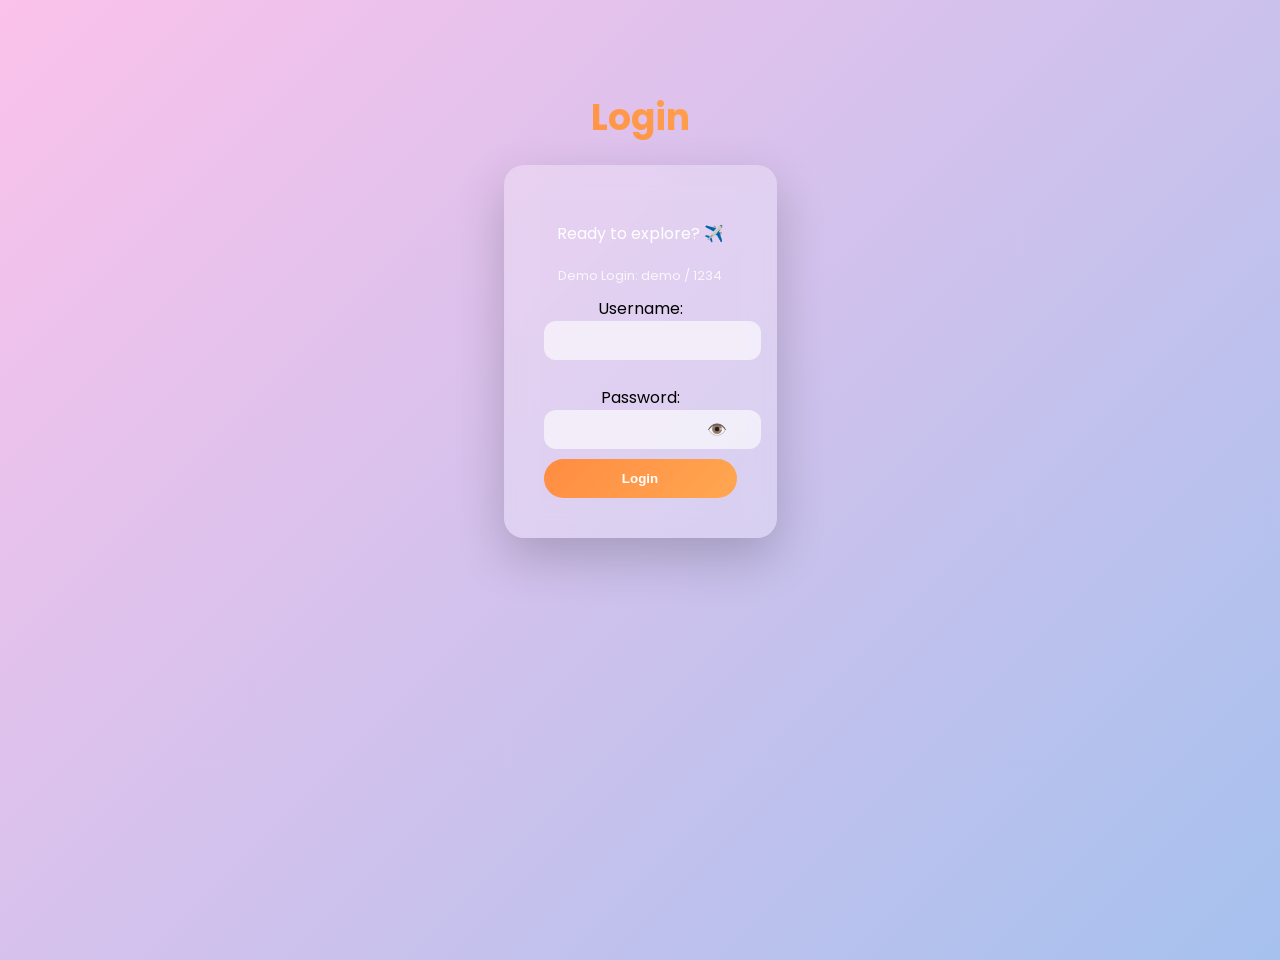
<file: index.html>
<!DOCTYPE html>
<html lang="en">
<head>
  <meta charset="UTF-8" />
  <meta name="viewport" content="width=device-width, initial-scale=1" />
  <title>K35 Travel</title>
  <link href="https://fonts.googleapis.com/css2?family=Poppins:wght@400;700;900&display=swap" rel="stylesheet" />
  <link rel="stylesheet" href="style.css" />
  <link
  rel="stylesheet"
  href="https://cdnjs.cloudflare.com/ajax/libs/font-awesome/6.4.0/css/all.min.css"
/>
</head>
<body>
  <div id="progressBar"></div>

<header>
  <div class="logo">K35</div>
 <nav class="navbar">
  <input type="checkbox" id="menu-toggle" />
  <label for="menu-toggle" class="hamburger"></label>
  <button id="themeToggle">🌙</button>
  <ul class="menu">
    <li><a href="#home" class="active">Home</a></li>
    <li><a href="#destinations">Destinations</a></li>
    <li><a href="#packages">Packages</a></li>
    <li><a href="contact_form.html">Contact</a></li>
    <li id="userDisplay"></li>
    <li><a href="login.html" onclick="logout()">Logout</a></li>
  </ul>
</nav>
</header>

<section class="hero" id="home">

  <div class="slider">
    <div class="slide active" style="background-image: url('https://images.unsplash.com/photo-1507525428034-b723cf961d3e?auto=format&fit=crop&w=1400&q=80');"></div>

    <div class="slide" style="background-image: url('https://images.unsplash.com/photo-1500530855697-b586d89ba3ee?auto=format&fit=crop&w=1400&q=80');"></div>

    <div class="slide" style="background-image: url('https://images.unsplash.com/photo-1493558103817-58b2924bce98?auto=format&fit=crop&w=1400&q=80');"></div>
  <div class="slide" style="background-image: url('https://images.unsplash.com/photo-1501785888041-af3ef285b470');"></div>

<div class="slide" style="background-image: url('https://images.unsplash.com/photo-1476514525535-07fb3b4ae5f1');"></div>

<div class="slide" style="background-image: url('https://images.unsplash.com/photo-1469474968028-56623f02e42e');"></div>
  </div>
  

  <div class="hero-content">
    <h1 id="hero-text"></h1>
    <p>Explore beaches, mountains and tropical adventures.</p>
    <button onclick="document.getElementById('destinations').scrollIntoView({behavior:'smooth'})">
  Start Exploring
</button>
  </div>

  <div class="slider-controls">
  <span class="prev" onclick="changeSlide(-1)">❮</span>
  <span class="next" onclick="changeSlide(1)">❯</span>
</div>
<div class="dots">
  <span class="dot active" onclick="goToSlide(0)"></span>
  <span class="dot" onclick="goToSlide(1)"></span>
  <span class="dot" onclick="goToSlide(2)"></span>
  <span class="dot" onclick="goToSlide(3)"></span>
  <span class="dot" onclick="goToSlide(4)"></span>
  <span class="dot" onclick="goToSlide(5)"></span>
</div>

</section>

<section id="destinations" class="section destinations">
  <h2 class="fade-in">Top Destinations</h2>
  <div class="cards-container">

    <div class="card fade-in" onclick="openInfo('maldives')">
      <img src="https://images.unsplash.com/photo-1506744038136-46273834b3fb?auto=format&fit=crop&w=800&q=60" alt="Maldives" />
      <div class="card-info">
        <h3>Maldives</h3>
        <p>Crystal clear water and luxury island resorts.</p>
      </div>
      <button onclick="event.stopPropagation(); openPopup()">Book Now</button>
    </div>

    <div class="card fade-in" onclick="openInfo('switzerland')">
      <img src="https://images.unsplash.com/photo-1500534623283-312aade485b7?auto=format&fit=crop&w=800&q=60" alt="Switzerland" />
      <div class="card-info">
        <h3>Switzerland</h3>
        <p>Beautiful mountains and breathtaking views.</p>
      </div>
      <button onclick="event.stopPropagation(); openPopup()">Book Now</button>
    </div>

    <div class="card fade-in" onclick="openInfo('bali')">
      <img src="https://images.unsplash.com/photo-1537996194471-e657df975ab4?auto=format&fit=crop&w=800&q=60" alt="Bali" />
      <div class="card-info">
        <h3>Bali</h3>
        <p>Tropical paradise full of beaches and culture.</p>
      </div>
      <button onclick="event.stopPropagation(); openPopup()">Book Now</button>
    </div>

    <div class="card fade-in" onclick="openInfo('dubai')">
      <img src="https://images.unsplash.com/photo-1501594907352-04cda38ebc29?auto=format&fit=crop&w=800&q=60" alt="Dubai" />
      <div class="card-info">
        <h3>Dubai</h3>
        <p>Luxury city full of attractions and adventures.</p>
      </div>
     <button onclick="event.stopPropagation(); openPopup()">Book Now</button>
    </div>

  </div>
</section>

<div class="travel-icons">✈️ 🏝️ 🧳 🌴</div>

<section id="packages" class="section packages">
  <h2>Travel Packages</h2>
  <div class="package-cards">

    <div class="package-card fade-in">
      <span class="badge">Best Deal</span>
      <h3>Beach Escape</h3>
      <p>5 Days luxury beach vacation.</p>
      <p class="price">₹59,999</p>
      <button onclick="openPopup()">Book Now</button>
    </div>

    <div class="package-card fade-in">
      <h3>Mountain Adventure</h3>
      <p>7 Days hiking and exploration.</p>
      <p class="price">₹79,999</p>
      <button onclick="openPopup()">Book Now</button>
    </div>

    <div class="package-card fade-in">
      <h3>City Explorer</h3>
      <p>Explore famous cities around the world.</p>
      <p class="price">₹49,999</p>
      <button onclick="openPopup()">Book Now</button>
    </div>

  </div>
</section>

<footer id="contact">
  <h3>Summer Travel Agency</h3>
  <div class="social-icons">
  <a href="#" aria-label="Facebook" title="Facebook"><i class="fab fa-facebook-f"></i></a>
  <a href="#" aria-label="Instagram" title="Instagram"><i class="fab fa-instagram"></i></a>
  <a href="#" aria-label="Twitter" title="Twitter"><i class="fab fa-twitter"></i></a>
  <a href="#" aria-label="YouTube" title="YouTube"><i class="fab fa-youtube"></i></a>
</div>
  <p>Email: travel@email.com</p>
  <p>Phone: +91 7002370310</p>
  <p>© 2026 Summer Travels</p>
</footer>



<script>
  let userss = localStorage.getItem("loggedInUser");

if (!userss) {
  window.location.href = "login.html";
}

  function logout() {
  localStorage.removeItem("loggedInUser");
  window.location.href = "login.html";
}
  
  let user = localStorage.getItem("loggedInUser");

if (!user) {
  window.location.href = "login.html";
}

let users = localStorage.getItem("loggedInUser");
if (users) {
  document.getElementById("userDisplay").innerHTML = "👤 " + users;
}
window.addEventListener("scroll", () => {

  // Progress bar
  let scrollTop = document.documentElement.scrollTop;
  let height = document.documentElement.scrollHeight - document.documentElement.clientHeight;
  let scrolled = (scrollTop / height) * 100;
  document.getElementById("progressBar").style.width = scrolled + "%";

  // Active navbar
  let sections = document.querySelectorAll("section");
  let navLinks = document.querySelectorAll(".menu a");

  sections.forEach(section => {
    let offset = section.offsetTop - 100;
    let height = section.offsetHeight;
    let id = section.getAttribute("id");

    if (scrollTop >= offset && scrollTop < offset + height) {
      navLinks.forEach(link => link.classList.remove("active"));
      let activeLink = document.querySelector('.menu a[href="#' + id + '"]');
      if (activeLink) activeLink.classList.add("active");
    }
  });

});
document.getElementById("themeToggle").onclick = () => {
  document.body.classList.toggle("dark-mode");
};
function openPopup() {
  document.getElementById("popup").style.display = "flex";
}

function closePopup() {
  document.getElementById("popup").style.display = "none";
}
let slides = document.querySelectorAll(".slide");
let dots = document.querySelectorAll(".dot");
let index = 0;
let interval;

function showSlide(i) {
  slides.forEach(s => s.classList.remove("active"));
  dots.forEach(d => d.classList.remove("active"));

  slides[i].classList.add("active");
  dots[i].classList.add("active");
}

function changeSlide(step) {
  index = (index + step + slides.length) % slides.length;
  showSlide(index);
}

function goToSlide(i) {
  index = i;
  showSlide(index);
}

function startSlider() {
  interval = setInterval(() => {
    index = (index + 1) % slides.length;
    showSlide(index);
  }, 4000);
}

function stopSlider() {
  clearInterval(interval);
}

document.querySelector(".hero").addEventListener("mouseenter", stopSlider);
document.querySelector(".hero").addEventListener("mouseleave", startSlider);

startSlider();
let text = "Discover Your Perfect Summer";
let i = 0;

function typeEffect() {
  if (i < text.length) {
    document.getElementById("hero-text").innerHTML += text.charAt(i);
    i++;
    setTimeout(typeEffect, 50);
  }
}

typeEffect();

function openInfo(place) {
  let content = "";

  if (place === "maldives") {
    content = `
      <h3>Maldives 🌴</h3>
      <p><b>Best Time:</b> Nov – April</p>
      <p><b>Famous For:</b> Clear water, luxury resorts</p>
      <p><b>Activities:</b> Snorkeling, scuba diving</p>
    `;
  }

  if (place === "switzerland") {
    content = `
      <h3>Switzerland 🏔️</h3>
      <p><b>Best Time:</b> June – Sept</p>
      <p><b>Famous For:</b> Alps, snow, scenic trains</p>
      <p><b>Activities:</b> Skiing, hiking</p>
    `;
  }

  if (place === "bali") {
    content = `
      <h3>Bali 🌊</h3>
      <p><b>Best Time:</b> April – Oct</p>
      <p><b>Famous For:</b> Beaches, temples</p>
      <p><b>Activities:</b> Surfing, temple tours</p>
    `;
  }

  if (place === "dubai") {
    content = `
      <h3>Dubai 🌆</h3>
      <p><b>Best Time:</b> Nov – March</p>
      <p><b>Famous For:</b> Luxury, Burj Khalifa</p>
      <p><b>Activities:</b> Desert safari, shopping</p>
    `;
  }

  document.getElementById("popupContent").innerHTML =
    content + `<br><button onclick="closeInfo()">Close</button>`;

  document.getElementById("infoPopup").style.display = "flex";
}

function closeInfo() {
  document.getElementById("infoPopup").style.display = "none";
}
function closeBooking() {
  document.getElementById("popup").style.display = "none";
}


</script>


<div id="popup" class="popup">
  <div class="popup-content">
    <h3>Booking Request ✈️</h3>
    <p>Our team will contact you soon!</p>
    <button onclick="closeBooking()">Close</button>
  </div>
</div>
<div id="infoPopup" class="popup">
  <div class="popup-content" id="popupContent"></div>
</div>
</body>
</html>
</file>
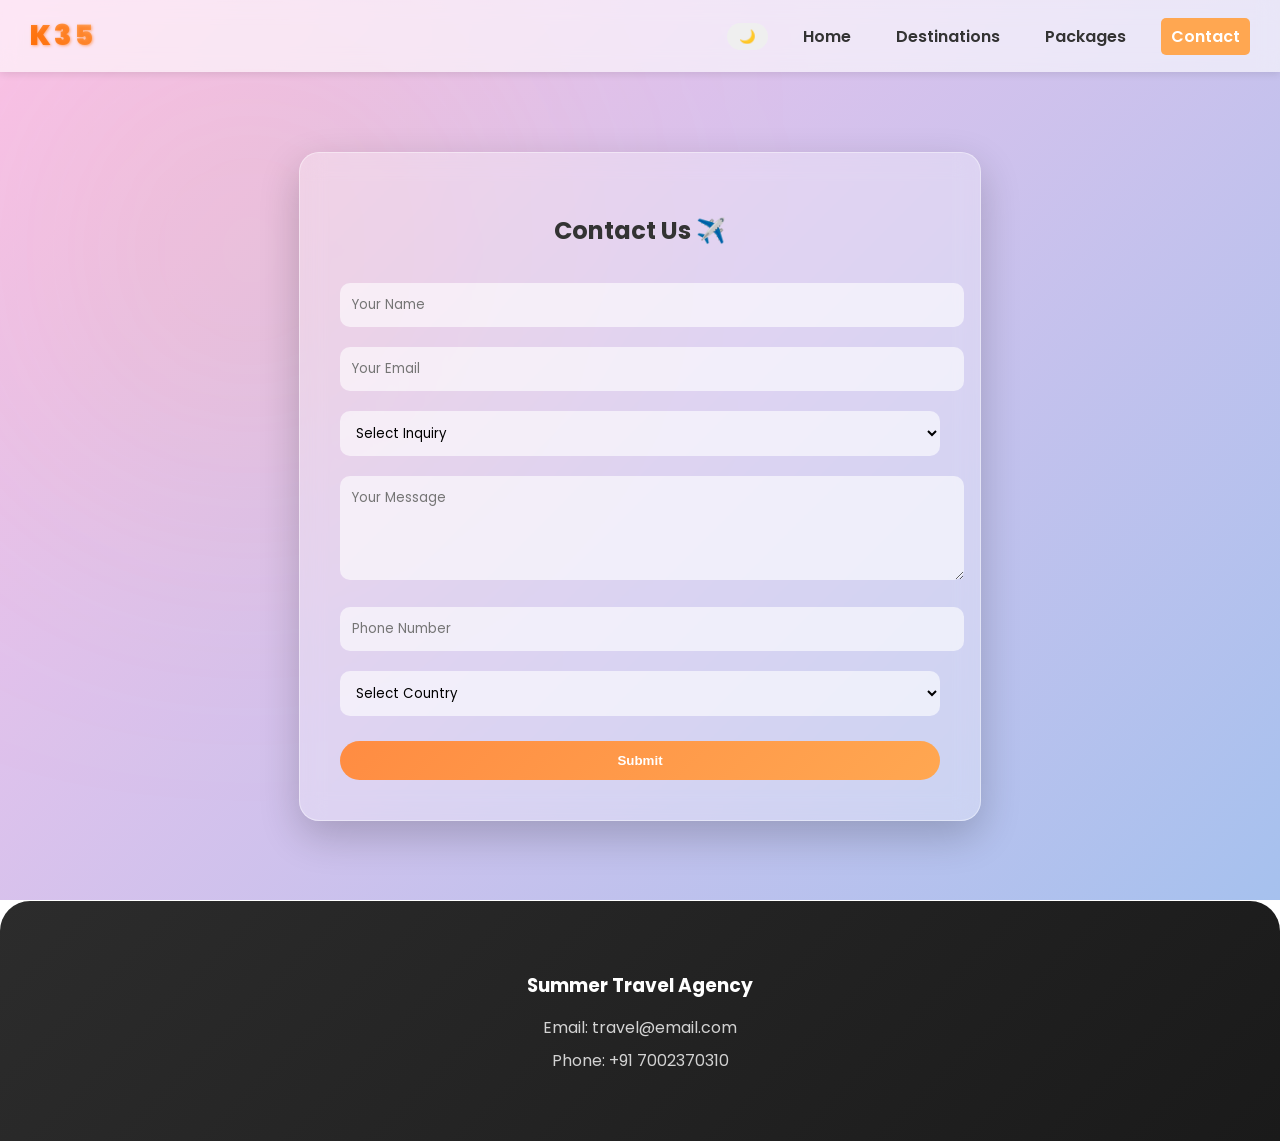
<file: contact_form.html>
<!DOCTYPE html>
<html lang="en">
<head>
  <meta charset="UTF-8" />
  <meta name="viewport" content="width=device-width, initial-scale=1" />
  <title>Contact Us - K35 Travel</title>

  <link href="https://fonts.googleapis.com/css2?family=Poppins:wght@400;700;900&display=swap" rel="stylesheet" />
  <link rel="stylesheet" href="style.css" />
</head>

<body>

<!-- SAME HEADER-->
<header>
  <div class="logo">K35</div>
  <nav class="navbar">
    <input type="checkbox" id="menu-toggle" />
<label for="menu-toggle" class="hamburger"></label>
<button id="themeToggle">🌙</button>
    <ul class="menu">
      
      <li><a href="index.html#home">Home</a></li>
      <li><a href="index.html#destinations">Destinations</a></li>
      <li><a href="index.html#packages">Packages</a></li>
      <li><a href="contact_form.html" class="active">Contact</a></li>
    </ul>
  </nav>
</header>

<!-- CONTACT FORM -->
<section class="contact-container">
  <h2>Contact Us ✈️</h2>

  <form onsubmit="return validateForm()" novalidate>

    <input type="text" id="name" placeholder="Your Name">
    <span id="nameError" class="error"></span>

    <input type="text" id="email" placeholder="Your Email">
    <span id="emailError" class="error"></span>

    <select id="subject">
  <option value="">Select Inquiry</option>
  <option value="booking">Booking</option>
  <option value="package">Package Info</option>
  <option value="support">Support</option>
</select>
<span id="subjectError" class="error"></span>

<textarea id="message" placeholder="Your Message" rows="4"></textarea>
<span id="messageError" class="error"></span>

    <input type="text" id="phone" placeholder="Phone Number">
    <span id="phoneError" class="error"></span>

    <select id="country">
      <option value="">Select Country</option>
      <option value="India">India</option>
      <option value="USA">USA</option>
    </select>
    <span id="countryError" class="error"></span>

    <button type="submit">Submit</button>
  </form>
</section>

<!-- SAME FOOTER -->
<footer>
  <h3>Summer Travel Agency</h3>
  <p>Email: travel@email.com</p>
  <p>Phone: +91 7002370310</p>
</footer>

<script>
function validateForm() {
  let valid = true;

  document.getElementById("nameError").innerHTML = "";
document.getElementById("emailError").innerHTML = "";
document.getElementById("subjectError").innerHTML = "";
document.getElementById("messageError").innerHTML = "";
document.getElementById("phoneError").innerHTML = "";
document.getElementById("countryError").innerHTML = "";
  let name = document.getElementById("name").value.trim();
  let namePattern = /^[A-Za-z ]+$/;

  if (name === "") {
    document.getElementById("nameError").innerHTML = "Name is required";
    valid = false;
  } else if (!name.match(namePattern)) {
    document.getElementById("nameError").innerHTML = "Only letters allowed";
    valid = false;
  }

  let email = document.getElementById("email").value.trim();
  let emailPattern = /^[^ ]+@[^ ]+\.[a-z]{2,3}$/;

  if (email === "") {
    document.getElementById("emailError").innerHTML = "Email is required";
    valid = false;
  } else if (!email.match(emailPattern)) {
    document.getElementById("emailError").innerHTML = "Invalid email format";
    valid = false;
  }

  let subject = document.getElementById("subject").value;
if (subject === "") {
  document.getElementById("subjectError").innerHTML = "Select inquiry type";
  valid = false;
}

let message = document.getElementById("message").value.trim();
if (message === "") {
  document.getElementById("messageError").innerHTML = "Message is required";
  valid = false;
}

  let phone = document.getElementById("phone").value.trim();
  let phonePattern = /^[0-9]{10}$/;

  if (phone === "") {
  document.getElementById("phoneError").innerHTML = "Phone is required";
  valid = false;
} else if (!phone.match(phonePattern)) {
  document.getElementById("phoneError").innerHTML = "Enter valid 10-digit number";
  valid = false;
}

  let country = document.getElementById("country").value;

  if (country === "") {
    document.getElementById("countryError").innerHTML = "Select country";
    valid = false;
  }

  if (valid) {
    document.querySelector(".contact-container").innerHTML =
  "<h2>✅ Message Sent!</h2><p>We’ll get back to you soon ✈️</p><br><button onclick='location.reload()'>Send Another</button>";
}

  return valid;
}

document.getElementById("themeToggle").onclick = () => {
  document.body.classList.toggle("dark-mode");
};
</script>

</body>
</html>
</file>
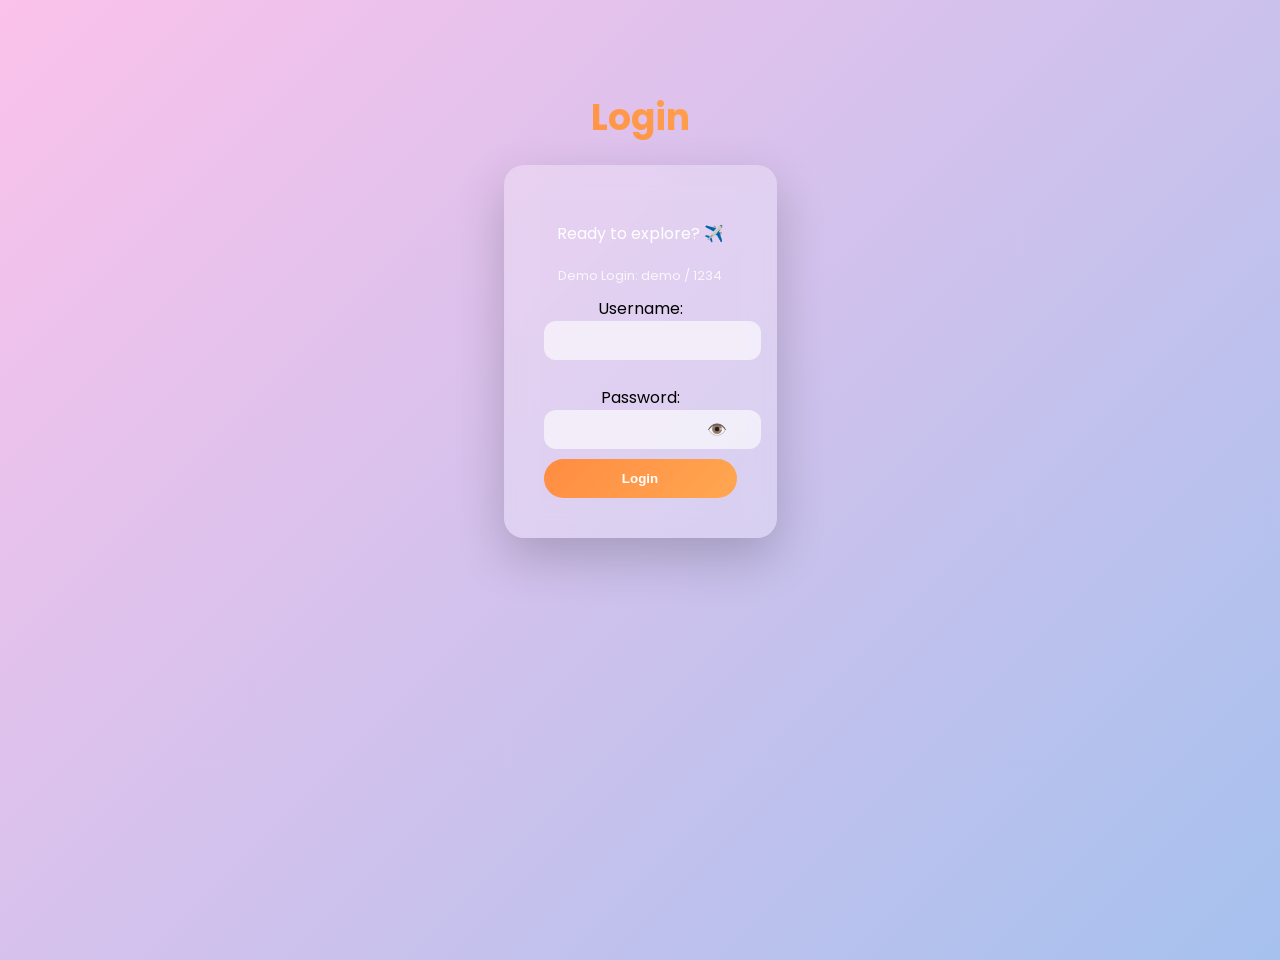
<file: login.html>
<!DOCTYPE html>
<html>
<head>
<title>Login Page</title>

<link href="https://fonts.googleapis.com/css2?family=Poppins:wght@400;700;900&display=swap" rel="stylesheet">

<style>


body {
  margin: 0;
  font-family: 'Poppins', sans-serif;
  background: linear-gradient(135deg, #fbc2eb, #a6c1ee);
  display: flex;
  justify-content: center;
  align-items: flex-start;
  height: 100vh;
  padding-top: 60px;
}

/* Container */
.container {
  text-align: center;
}


/* Heading */
#title {
  font-size: 36px;
  font-weight: 700;
  background: linear-gradient(45deg, #ff8c42, #ffa751);
  -webkit-background-clip: text;
  -webkit-text-fill-color: transparent;
  margin-bottom: 20px;
}

/* Login Box */
#loginBox {
  padding: 40px;
  animation: fadeUp 0.8s ease;
  background: rgba(255, 255, 255, 0.25);
  backdrop-filter: blur(15px);
  border-radius: 20px;
  box-shadow: 0 20px 50px rgba(0,0,0,0.2);
}

.subtitle {
  color: white;
  margin-bottom: 20px;
}

/* Inputs */
input {
  width: 100%;
  padding: 12px;
  border-radius: 12px;
  border: none;
  background: rgba(255,255,255,0.6);
  outline: none;
}

input:focus {
  box-shadow: 0 0 0 2px #ff8c42;
}

/* Button */
button {
  width: 100%;
  padding: 12px;
  background: linear-gradient(135deg, #ff8c42, #ffa751);
  border: none;
  border-radius: 25px;
  color: white;
  font-weight: bold;
  cursor: pointer;
}

button:hover {
  transform: scale(1.05);
}

/* Password eye */
.password-container {
  position: relative;
}

.password-container span {
  position: absolute;
  right: 10px;
  top: 50%;
  transform: translateY(-50%);
  cursor: pointer;
}

/* Error */
#error {
  color: red;
  margin-top: 10px;
}

/* Animation */
@keyframes fadeUp {
  from { opacity: 0; transform: translateY(30px); }
  to { opacity: 1; transform: translateY(0); }
}
</style>
</head>

<body>

<div class="container">

<h2 id="title">Login</h2>

<div id="loginBox">
  <p class="subtitle">Ready to explore? ✈️</p>
  <p style="color:white; font-size: 13px; margin-bottom: 10px;
opacity: 0.8;">
  Demo Login: demo / 1234
</p>

  <div id="loader" style="display:none; color:white; margin-top:20px;">
  Checking credentials... ⏳
</div>

  Username:<br>
  <input type="text" id="username"><br><br>

  Password:<br>
  <div class="password-container">
    <input type="password" id="password">
    <span onclick="togglePassword()">👁️</span>
  </div>

  <div id="error"></div>

  <button onclick="login()">Login</button>
</div>

</div>

<script>
function login() {
  // Demo login credentials (for testing only)
let correctUser = "demo";
let correctPass = "1234";

  let user = document.getElementById("username").value.trim();
  let pass = document.getElementById("password").value.trim();
  let errorBox = document.getElementById("error");

  if (user === "" || pass === "") {
    errorBox.innerHTML = "Please fill all fields!";
    return;
  }

 if (user === correctUser && pass === correctPass) {

  document.getElementById("loader").style.display = "block";

  setTimeout(() => {
    localStorage.setItem("loggedInUser", user);
    window.location.href = "index.html";
  }, 1500);


  } else {
    errorBox.innerHTML = "Invalid login (try demo / 1234)";
  }
}

function togglePassword() {
  let pass = document.getElementById("password");
  pass.type = pass.type === "password" ? "text" : "password";
}
</script>

</body>
</html>
</file>
<file: style.css>
/* Fonts and Reset */

html {
  scroll-behavior: smooth;
}
body {
  font-family: 'Poppins', sans-serif;
  margin: 0;
   background: linear-gradient(135deg, #fbc2eb, #a6c1ee);
  background-attachment: fixed;
  color: #333
}
body::before {
  content: "";
  position: fixed;
  width: 500px;
  height: 500px;
  background: rgba(255, 167, 81, 0.15);
  border-radius: 50%;
  top: 0;
  left: 0;
  filter: blur(140px);
  z-index: -1;
}
/* Header & Navbar */
header {
  position: sticky;
  top: 0;
 background: rgba(255,255,255,0.6);
  backdrop-filter: blur(10px);
  display: flex;
  justify-content: space-between;
  align-items: center;
  padding: 15px 30px;
  z-index: 999;
  box-shadow: 0 2px 8px rgba(0,0,0,0.1);
}

.logo {
  font-size: 28px;
  font-weight: 900;
  background: linear-gradient(45deg, #ff6b00, #feb47b);
  -webkit-background-clip: text;
  -webkit-text-fill-color: transparent;
  letter-spacing: 3px;
  text-shadow: 1px 1px 3px rgba(255, 107, 0, 0.5);
  cursor: default;
  user-select: none;
  font-family: 'Poppins', sans-serif;
  transition: transform 0.3s ease;
}

.logo:hover {
  transform: scale(1.1) rotate(5deg);
}

.navbar {
  position: relative;
  display: flex;
  align-items: center;
}

.navbar input[type="checkbox"] {
  display: none; /* hide the checkbox */
}

.hamburger {
  display: none;
  font-size: 28px;
  cursor: pointer;
}

/* Menu styling for desktop */
.navbar .menu {
  display: flex;
  list-style: none;
  flex-wrap: wrap;
  margin: 0;
  padding: 0;
}

.navbar .menu li {
  margin-left: 25px;
}

.navbar .menu li a {
  text-decoration: none;
  color: #333;
  font-weight: 600;
  padding: 7px 10px;
  border-radius: 5px;
  transition: background 0.3s ease;
}

.navbar .menu li a:hover,
.navbar .menu li a.active {
  background: #ffa751;
  color: white;
}

/* Hide menu on small screens */
@media (max-width: 768px) {
  .menu {
    position: absolute;
    top: 70px;
    right: 0;
    background: rgba(0,0,0,0.9);
    width: 200px;
    flex-direction: column;
    display: none;
    padding: 20px;
    border-radius: 10px;
  }

  .menu li {
    margin: 10px 0;
  }

  /* Show menu when toggled */
  #menu-toggle:checked + .hamburger + .menu {
    display: flex;
  }

  /* Hamburger icon */
  .hamburger {
    display: block;
    cursor: pointer;
    width: 30px;
    height: 3px;
    background: #ff8c42;
    position: relative;
  }

  .hamburger::before,
  .hamburger::after {
    content: "";
    position: absolute;
    width: 30px;
    height: 3px;
    background: #ff8c42;
    left: 0;
  }

  .hamburger::before {
    top: -8px;
  }

  .hamburger::after {
    top: 8px;
  }
}
/* Hero Section */
.hero {
  height: 90vh;
  background: linear-gradient(135deg, #ffe259, #ffa751);
  background-size: cover;
  background-position: center;
  display: flex;
  align-items: center;
  justify-content: center;
  text-align: center;
  position: relative;
  overflow: hidden;
  color: white;
}

.hero-content {
  position: relative;
  z-index: 2;
  background: rgba(0,0,0,0.45);
  padding: 30px 50px;
  border-radius: 15px;
  max-width: 600px;
  box-shadow: 0 15px 35px rgba(0,0,0,0.3);
}

.hero-content h1 {
  font-size: 3.2rem;
  margin-bottom: 15px;
}

.hero-content p {
  font-size: 1.15rem;
  margin-bottom: 25px;
}

.hero-content button {
  background: #ff8c42;
  border: none;
  padding: 12px 28px;
  border-radius: 25px;
  color: white;
  font-weight: 700;
  font-size: 1.1rem;
  cursor: pointer;
   transition: all 0.3s ease;
   position: relative;
  overflow: hidden;
}
.hero-content button::after {
  content: "";
  position: absolute;
  width: 300%;
  height: 300%;
  background: rgba(255,255,255,0.2);
  top: -100%;
  left: -100%;
  transform: rotate(45deg);
  transition: 0.5s;
}

.hero-content button:hover::after {
  top: 100%;
  left: 100%;
}

.hero-content button:hover {
  background: #ffa751;
    transform: scale(1.08);
  box-shadow: 0 8px 20px rgba(0,0,0,0.3);
}

.hero::after {
  content: "";
  position: absolute;
  width: 100%;
  height: 100%;
  background: linear-gradient(to top, rgba(0,0,0,0.5), transparent);
  top: 0;
  left: 0;
}
.hero::before {
  content: "";
  position: absolute;
  width: 100%;
  height: 100%;
  background: rgba(0,0,0,0.4);
  top: 0;
  left: 0;
  z-index: 1;
}
  
/* Sections */
.section {
   background: rgba(255,255,255,0.08);
  backdrop-filter: blur(10px);
  border-radius: 20px;
  margin-top: 60px;
  padding: 60px 30px;
  max-width: 1100px;
  border: 1px solid rgba(255,255,255,0.3);
  text-align:center;
}

.section h2 {
  font-size: 2.5rem;
  margin-bottom: 45px;
  color: #333;
}
.section + .section {
  margin-top: 40px;
}
/* Destination Cards */
.cards-container {
  display: grid;
  grid-template-columns: repeat(auto-fit,minmax(250px,1fr));
  gap: 30px;
}

.card {
   background: rgba(255,255,255,0.6);
  backdrop-filter: blur(8px);
  border-radius: 15px;
  overflow: hidden;
  border: 1px solid rgba(255,255,255,0.4);
  transition: 0.3s;
  box-shadow: 0 10px 25px rgba(0,0,0,0.1);
  cursor: pointer;
  
}

.card img {
  width: 100%;
  height: 180px;
  object-fit: cover;
  transition: transform 0.3s ease;
   border-bottom: 2px solid rgba(0,0,0,0.05);
}

.card-info {
  padding: 18px 20px;
  color: #3d2f00;
   background: rgba(255,255,255,0.7);
}

.card-info h3 {
  margin: 0 0 10px;
  font-weight: 700;
}

.card-info p {
  margin: 0;
  font-weight: 400;
  font-size: 0.95rem;
  line-height: 1.3;
}

.card button {
  margin: 15px;
  padding: 8px 15px;
  border: none;
  border-radius: 20px;
  background: #ff8c42;
  color: white;
  cursor: pointer;
  transition: 0.3s;
}

.card button:hover {
  background: #ffa751;
  transform: scale(1.05);
}

/* Glow hover effect */
.card:hover {
  transform: translateY(-10px);
  box-shadow: 0 20px 40px rgba(0,0,0,0.2);
}

.card:hover img {
  transform: scale(1.07);
}




/* Travel Icons above packages */
.travel-icons {
  text-align: center;
  font-size: 35px;
  margin: 40px 0 10px;
  animation: float 3s infinite ease-in-out;
}

/* Float animation */
@keyframes float {
  0%, 100% {
    transform: translateY(0);
  }
  50% {
    transform: translateY(-10px);
  }
}

/* Packages Section */
/* Container for row-wise packages */
.package-cards {
  display: grid;
  grid-template-columns: repeat(auto-fit, minmax(280px, 1fr));
  gap: 25px;
  max-width: 1000px;
  margin: 0 auto;
}

/* Each package card with unique gradient per card */
.package-card:nth-child(1) {
  background: linear-gradient(135deg, #ff9a45, #ff6b00); /* Beach Orange */
}

.package-card:nth-child(2) {
  background: linear-gradient(135deg, #4facfe, #00f2fe); /* Ocean Blue */
}

.package-card:nth-child(3) {
  background: linear-gradient(135deg, #43e97b, #38f9d7); /* Tropical Green */
}

/* Common package card styles */
.package-card {
  color:white;
  padding: 30px;
  border-radius: 20px;
  box-shadow: 0 10px 25px rgba(0,0,0,0.1);
  transition: all 0.3s ease;
  text-align: center;
  cursor: pointer;
  display: flex;
  flex-direction: column;
  justify-content: center;
  min-height: 180px;
   backdrop-filter: blur(10px);
}

.package-card h3 {
  margin-top: 0;
  margin-bottom: 12px;
  font-size: 1.6rem;
  font-weight: 900;
  text-shadow: 1px 1px 3px rgba(0,0,0,0.25);
}

.package-card p {
  margin: 6px 0;
  font-weight: 500;
  font-size: 1.05rem;
  text-shadow: 0 0 3px rgba(0,0,0,0.2);
}

.package-card .price {
  margin: 10px 0;
  font-size: 1.8rem;
  font-weight: 900;
  color: white;
  text-shadow: 0 2px 8px rgba(0,0,0,0.3);
  background: rgba(255,255,255,0.2);
  display: inline-block;
  padding: 5px 12px;
  border-radius: 10px;
}

.package-card button {
  margin-top: 15px;
  padding: 10px 20px;
  border: none;
  border-radius: 25px;
  background: #ff8c42;
  color: white;
  cursor: pointer;
  transition: 0.3s;
}

.package-card button:hover {
  background: #ffa751;
}

/* Hover effect */
.package-card:hover {
   transform: translateY(-10px);
  box-shadow: 0 25px 60px rgba(0, 0, 0, 0.4);
}

.badge {
  position: absolute;
  top: 15px;
  right: 15px;
  background: gold;
  color: black;
  padding: 5px 10px;
  border-radius: 10px;
  font-size: 12px;
  font-weight: bold;
}
/* Footer */
footer {
  text-align: center;
 background: linear-gradient(135deg, #2c2c2c, #1a1a1a);
  color: white;
  padding: 60px 20px;
  border-top-left-radius: 30px;
  border-top-right-radius: 30px;
  margin-top: 80px;
}
footer p {
  margin: 8px 0;
  opacity: 0.8;
}

footer h3 {
  margin: 10px 0 15px;
  font-weight: 700;
}


.social-icons {
  margin-bottom: 20px;
}

.social-icons a {
  color: white;
  margin: 0 10px;
  font-size: 22px;
  text-decoration: none;
  transition: color 0.3s ease;
  font-family: Arial, sans-serif;
}

.social-icons a:hover {
  color: #ffa751;
}

.social-icons a i {
  font-size: 22px;
  color: white;
  transition: color 0.3s ease;
}

.social-icons a:hover i {
  color: #ffa751;
}

/* Fade-in animation */
.fade-in {
  opacity: 0;
  transform: translateY(30px);
   animation: fadeUp 1s ease forwards;
}

@keyframes fadeUp {
  to {
    opacity: 1;
    transform: translateY(0);
  }
}


/* Dark Mode */
.dark-mode {
  background: #121212;
  color: #f5f5f5;
}

.dark-mode header {
  background: rgba(0,0,0,0.8);
}

.dark-mode .card,
.dark-mode .package-card {
  background: rgba(255,255,255,0.05);
  color: white;
}
.dark-mode .section h2,
.dark-mode .card-info,
.dark-mode footer {
  color: #f5f5f5;
}

.dark-mode .contact-container {
  background: rgba(0,0,0,0.5);
  color: white;
}

.dark-mode .contact-container input,
.dark-mode .contact-container select,
.dark-mode .contact-container textarea {
  background: rgba(255,255,255,0.1);
  color: white;
}

.dark-mode .contact-container input::placeholder,
.dark-mode .contact-container textarea::placeholder {
  color: #ccc;
}
#themeToggle {
  margin-left: 15px;
  padding: 6px 12px;
  border-radius: 20px;
  border: none;
  cursor: pointer;
}


#progressBar {
  position: fixed;
  top: 0;
  left: 0;
  height: 5px;
  background: linear-gradient(90deg, #ff8c42, #ffa751);
  width: 0%;
  z-index: 9999;
}

.popup {
  display: none;
  position: fixed;
  top: 0;
  left: 0;
  width: 100%;
  height: 100%;
  background: rgba(0,0,0,0.6);
  justify-content: center;
  align-items: center;
}

.popup-content {
  background: white;
  padding: 25px;
  border-radius: 15px;
  text-align: center;
  max-width: 300px;
  animation: pop 0.3s ease;
}
@keyframes pop {
  from { transform: scale(0.8); opacity: 0; }
  to { transform: scale(1); opacity: 1; }
}

.popup-content button {
  margin-top: 10px;
  padding: 8px 15px;
  border: none;
  border-radius: 20px;
  background: #ff8c42;
  color: white;
  cursor: pointer;

}

/* Slider container */
.slider {
  position: absolute;
  width: 100%;
  height: 100%;
  top: 0;
  left: 0;
}

/* Each slide */
.slide {
  position: absolute;
  width: 100%;
  height: 100%;
  background-size: cover;
  background-position: center;
  opacity: 0;
  transform: scale(1.1);
  transition: opacity 1s ease, transform 4s ease;
}

/* Active slide */
.slide.active {
   opacity: 1;
  transform: scale(1);
  transition: opacity 1s ease, transform 4s ease;
}

.slider-controls span {
  position: absolute;
  top: 50%;
  transform: translateY(-50%);
  font-size: 30px;
  color: white;
  cursor: pointer;
  padding: 10px;
  z-index: 3;
  background: rgba(0,0,0,0.3);
  border-radius: 50%;
}

.prev { left: 20px; }
.next { right: 20px; }

.slider-controls span:hover {
  background: rgba(0,0,0,0.6);
}
.dots {
  position: absolute;
  bottom: 20px;
  width: 100%;
  text-align: center;
  z-index: 3;
}

.dot {
  height: 10px;
  width: 10px;
  margin: 0 5px;
  display: inline-block;
  background: rgba(255,255,255,0.5);
  border-radius: 50%;
  cursor: pointer;
}

.dot.active {
  background: white;
}

/* ========================= */
/* CONTACT PAGE STYLING */
/* ========================= */

.contact-container {
  max-width: 600px;
  margin: 80px auto;
  background: rgba(255,255,255,0.3);
  backdrop-filter: blur(12px);
  padding: 40px;
  border-radius: 20px;
  box-shadow: 0 15px 40px rgba(0,0,0,0.2);
  border: 1px solid rgba(255,255,255,0.4);
}

.contact-container h2 {
  text-align: center;
  margin-bottom: 25px;
}

/* Inputs (scoped to contact only) */
.contact-container input,
.contact-container select,
.contact-container textarea {
  width: 100%;
  padding: 12px;
  margin: 10px 0;
  border-radius: 10px;
  border: none;
  background: rgba(255,255,255,0.6);
  font-family: 'Poppins', sans-serif;
  outline: none;
  transition: 0.3s;
}

.contact-container input:focus,
.contact-container select:focus,
.contact-container textarea:focus {
  box-shadow: 0 0 0 2px #ff8c42;
}

/* Button ONLY for contact page */
.contact-container button {
  width: 100%;
  padding: 12px;
  margin-top: 15px;
  background: linear-gradient(135deg, #ff8c42, #ffa751);
  border: none;
  border-radius: 25px;
  color: white;
  font-weight: bold;
  cursor: pointer;
  transition: all 0.3s ease;
}

.contact-container button:hover {
  transform: translateY(-2px);
  box-shadow: 0 10px 20px rgba(255,140,66,0.4);
}

/* Error */
.error {
  color: red;
  font-size: 13px;
}

/* Fonts and Reset */

html {
  scroll-behavior: smooth;
}
body {
  font-family: 'Poppins', sans-serif;
  margin: 0;
   background: linear-gradient(135deg, #fbc2eb, #a6c1ee);
  background-attachment: fixed;
  color: #333
}
body::before {
  content: "";
  position: fixed;
  width: 500px;
  height: 500px;
  background: rgba(255, 167, 81, 0.15);
  border-radius: 50%;
  top: 0;
  left: 0;
  filter: blur(140px);
  z-index: -1;
}
/* Header & Navbar */
header {
  position: sticky;
  top: 0;
 background: rgba(255,255,255,0.6);
  backdrop-filter: blur(10px);
  display: flex;
  justify-content: space-between;
  align-items: center;
  padding: 15px 30px;
  z-index: 999;
  box-shadow: 0 2px 8px rgba(0,0,0,0.1);

}

/* Fonts and Reset */

html {
  scroll-behavior: smooth;
}
body {
  font-family: 'Poppins', sans-serif;
  margin: 0;
   background: linear-gradient(135deg, #fbc2eb, #a6c1ee);
  background-attachment: fixed;
  color: #333
}
body::before {
  content: "";
  position: fixed;
  width: 500px;
  height: 500px;
  background: rgba(255, 167, 81, 0.15);
  border-radius: 50%;
  top: 0;
  left: 0;
  filter: blur(140px);
  z-index: -1;
}
/* Header & Navbar */
header {
  position: sticky;
  top: 0;
 background: rgba(255,255,255,0.6);
  backdrop-filter: blur(10px);
  display: flex;
  justify-content: space-between;
  align-items: center;
  padding: 15px 30px;
  z-index: 999;
  box-shadow: 0 2px 8px rgba(0,0,0,0.1);
}

.logo {
  font-size: 28px;
  font-weight: 900;
  background: linear-gradient(45deg, #ff6b00, #feb47b);
  -webkit-background-clip: text;
  -webkit-text-fill-color: transparent;
  letter-spacing: 3px;
  text-shadow: 1px 1px 3px rgba(255, 107, 0, 0.5);
  cursor: default;
  user-select: none;
  font-family: 'Poppins', sans-serif;
  transition: transform 0.3s ease;
}

.logo:hover {
  transform: scale(1.1) rotate(5deg);
}

.navbar {
  position: relative;
  display: flex;
  align-items: center;
}

.navbar input[type="checkbox"] {
  display: none; /* hide the checkbox */
}

.hamburger {
  display: none;
  font-size: 28px;
  cursor: pointer;
}

/* Menu styling for desktop */
.navbar .menu {
  display: flex;
  list-style: none;
  flex-wrap: wrap;
  margin: 0;
  padding: 0;
}

.navbar .menu li {
  margin-left: 25px;
}

.navbar .menu li a {
  text-decoration: none;
  color: #333;
  font-weight: 600;
  padding: 7px 10px;
  border-radius: 5px;
  transition: background 0.3s ease;
}

.navbar .menu li a:hover,
.navbar .menu li a.active {
  background: #ffa751;
  color: white;
}

/* Hide menu on small screens */
@media (max-width: 768px) {
  .menu {
    position: absolute;
    top: 70px;
    right: 0;
    background: rgba(0,0,0,0.9);
    width: 200px;
    flex-direction: column;
    display: none;
    padding: 20px;
    border-radius: 10px;
  }

  .menu li {
    margin: 10px 0;
  }

  /* Show menu when toggled */
  #menu-toggle:checked + .hamburger + .menu {
    display: flex;
  }

  /* Hamburger icon */
  .hamburger {
    display: block;
    cursor: pointer;
    width: 30px;
    height: 3px;
    background: #ff8c42;
    position: relative;
  }

  .hamburger::before,
  .hamburger::after {
    content: "";
    position: absolute;
    width: 30px;
    height: 3px;
    background: #ff8c42;
    left: 0;
  }

  .hamburger::before {
    top: -8px;
  }

  .hamburger::after {
    top: 8px;
  }
}
/* Hero Section */
.hero {
  height: 90vh;
  background: linear-gradient(135deg, #ffe259, #ffa751);
  background-size: cover;
  background-position: center;
  display: flex;
  align-items: center;
  justify-content: center;
  text-align: center;
  position: relative;
  overflow: hidden;
  color: white;
}

.hero-content {
  position: relative;
  z-index: 2;
  background: rgba(0,0,0,0.45);
  padding: 30px 50px;
  border-radius: 15px;
  max-width: 600px;
  box-shadow: 0 15px 35px rgba(0,0,0,0.3);
}

.hero-content h1 {
  font-size: 3.2rem;
  margin-bottom: 15px;
}

.hero-content p {
  font-size: 1.15rem;
  margin-bottom: 25px;
}

.hero-content button {
  background: #ff8c42;
  border: none;
  padding: 12px 28px;
  border-radius: 25px;
  color: white;
  font-weight: 700;
  font-size: 1.1rem;
  cursor: pointer;
   transition: all 0.3s ease;
   position: relative;
  overflow: hidden;
}
.hero-content button::after {
  content: "";
  position: absolute;
  width: 300%;
  height: 300%;
  background: rgba(255,255,255,0.2);
  top: -100%;
  left: -100%;
  transform: rotate(45deg);
  transition: 0.5s;
}

.hero-content button:hover::after {
  top: 100%;
  left: 100%;
}

.hero-content button:hover {
  background: #ffa751;
    transform: scale(1.08);
  box-shadow: 0 8px 20px rgba(0,0,0,0.3);
}

.hero::after {
  content: "";
  position: absolute;
  width: 100%;
  height: 100%;
  background: linear-gradient(to top, rgba(0,0,0,0.5), transparent);
  top: 0;
  left: 0;
}
.hero::before {
  content: "";
  position: absolute;
  width: 100%;
  height: 100%;
  background: rgba(0,0,0,0.4);
  top: 0;
  left: 0;
  z-index: 1;
}
  
/* Sections */
.section {
   background: rgba(255,255,255,0.08);
  backdrop-filter: blur(10px);
  border-radius: 20px;
  margin-top: 60px;
  padding: 60px 30px;
  max-width: 1100px;
  border: 1px solid rgba(255,255,255,0.3);
  text-align:center;
}

.section h2 {
  font-size: 2.5rem;
  margin-bottom: 45px;
  color: #333;
}
.section + .section {
  margin-top: 40px;
}
/* Destination Cards */
.cards-container {
  display: grid;
  grid-template-columns: repeat(auto-fit,minmax(250px,1fr));
  gap: 30px;
}

.card {
   background: rgba(255,255,255,0.6);
  backdrop-filter: blur(8px);
  border-radius: 15px;
  overflow: hidden;
  border: 1px solid rgba(255,255,255,0.4);
  transition: 0.3s;
  box-shadow: 0 10px 25px rgba(0,0,0,0.1);
  cursor: pointer;
  
}

.card img {
  width: 100%;
  height: 180px;
  object-fit: cover;
  transition: transform 0.3s ease;
   border-bottom: 2px solid rgba(0,0,0,0.05);
}

.card-info {
  padding: 18px 20px;
  color: #3d2f00;
   background: rgba(255,255,255,0.7);
}

.card-info h3 {
  margin: 0 0 10px;
  font-weight: 700;
}

.card-info p {
  margin: 0;
  font-weight: 400;
  font-size: 0.95rem;
  line-height: 1.3;
}

.card button {
  margin: 15px;
  padding: 8px 15px;
  border: none;
  border-radius: 20px;
  background: #ff8c42;
  color: white;
  cursor: pointer;
  transition: 0.3s;
}

.card button:hover {
  background: #ffa751;
  transform: scale(1.05);
}

/* Glow hover effect */
.card:hover {
  transform: translateY(-10px);
  box-shadow: 0 20px 40px rgba(0,0,0,0.2);
}

.card:hover img {
  transform: scale(1.07);
}




/* Travel Icons above packages */
.travel-icons {
  text-align: center;
  font-size: 35px;
  margin: 40px 0 10px;
  animation: float 3s infinite ease-in-out;
}

/* Float animation */
@keyframes float {
  0%, 100% {
    transform: translateY(0);
  }
  50% {
    transform: translateY(-10px);
  }
}

/* Packages Section */
/* Container for row-wise packages */
.package-cards {
  display: grid;
  grid-template-columns: repeat(auto-fit, minmax(280px, 1fr));
  gap: 25px;
  max-width: 1000px;
  margin: 0 auto;
}

/* Each package card with unique gradient per card */
.package-card:nth-child(1) {
  background: linear-gradient(135deg, #ff9a45, #ff6b00); /* Beach Orange */
}

.package-card:nth-child(2) {
  background: linear-gradient(135deg, #4facfe, #00f2fe); /* Ocean Blue */
}

.package-card:nth-child(3) {
  background: linear-gradient(135deg, #43e97b, #38f9d7); /* Tropical Green */
}

/* Common package card styles */
.package-card {
  color:white;
  padding: 30px;
  border-radius: 20px;
  box-shadow: 0 10px 25px rgba(0,0,0,0.1);
  transition: all 0.3s ease;
  text-align: center;
  cursor: pointer;
  display: flex;
  flex-direction: column;
  justify-content: center;
  min-height: 180px;
   backdrop-filter: blur(10px);
}

.package-card h3 {
  margin-top: 0;
  margin-bottom: 12px;
  font-size: 1.6rem;
  font-weight: 900;
  text-shadow: 1px 1px 3px rgba(0,0,0,0.25);
}

.package-card p {
  margin: 6px 0;
  font-weight: 500;
  font-size: 1.05rem;
  text-shadow: 0 0 3px rgba(0,0,0,0.2);
}

.package-card .price {
  margin: 10px 0;
  font-size: 1.8rem;
  font-weight: 900;
  color: white;
  text-shadow: 0 2px 8px rgba(0,0,0,0.3);
  background: rgba(255,255,255,0.2);
  display: inline-block;
  padding: 5px 12px;
  border-radius: 10px;
}

.package-card button {
  margin-top: 15px;
  padding: 10px 20px;
  border: none;
  border-radius: 25px;
  background: #ff8c42;
  color: white;
  cursor: pointer;
  transition: 0.3s;
}

.package-card button:hover {
  background: #ffa751;
}

/* Hover effect */
.package-card:hover {
   transform: translateY(-10px);
  box-shadow: 0 25px 60px rgba(0, 0, 0, 0.4);
}

.badge {
  position: absolute;
  top: 15px;
  right: 15px;
  background: gold;
  color: black;
  padding: 5px 10px;
  border-radius: 10px;
  font-size: 12px;
  font-weight: bold;
}
/* Footer */
footer {
  text-align: center;
 background: linear-gradient(135deg, #2c2c2c, #1a1a1a);
  color: white;
  padding: 60px 20px;
  border-top-left-radius: 30px;
  border-top-right-radius: 30px;
  margin-top: 80px;
}
footer p {
  margin: 8px 0;
  opacity: 0.8;
}

footer h3 {
  margin: 10px 0 15px;
  font-weight: 700;
}


.social-icons {
  margin-bottom: 20px;
}

.social-icons a {
  color: white;
  margin: 0 10px;
  font-size: 22px;
  text-decoration: none;
  transition: color 0.3s ease;
  font-family: Arial, sans-serif;
}

.social-icons a:hover {
  color: #ffa751;
}

.social-icons a i {
  font-size: 22px;
  color: white;
  transition: color 0.3s ease;
}

.social-icons a:hover i {
  color: #ffa751;
}

/* Fade-in animation */
.fade-in {
  opacity: 0;
  transform: translateY(30px);
   animation: fadeUp 1s ease forwards;
}

@keyframes fadeUp {
  to {
    opacity: 1;
    transform: translateY(0);
  }
}


/* Dark Mode */
.dark-mode {
  background: #121212;
  color: #f5f5f5;
}

.dark-mode header {
  background: rgba(0,0,0,0.8);
}

.dark-mode .card,
.dark-mode .package-card {
  background: rgba(255,255,255,0.05);
  color: white;
}
.dark-mode .section h2,
.dark-mode .card-info,
.dark-mode footer {
  color: #f5f5f5;
}

.dark-mode .contact-container {
  background: rgba(0,0,0,0.5);
  color: white;
}

.dark-mode .contact-container input,
.dark-mode .contact-container select,
.dark-mode .contact-container textarea {
  background: rgba(255,255,255,0.1);
  color: white;
}

.dark-mode .contact-container input::placeholder,
.dark-mode .contact-container textarea::placeholder {
  color: #ccc;
}
#themeToggle {
  margin-left: 15px;
  padding: 6px 12px;
  border-radius: 20px;
  border: none;
  cursor: pointer;
}


#progressBar {
  position: fixed;
  top: 0;
  left: 0;
  height: 5px;
  background: linear-gradient(90deg, #ff8c42, #ffa751);
  width: 0%;
  z-index: 9999;
}

.popup {
  display: none;
  position: fixed;
  top: 0;
  left: 0;
  width: 100%;
  height: 100%;
  background: rgba(0,0,0,0.6);
  justify-content: center;
  align-items: center;
}

.popup-content {
  background: white;
  padding: 25px;
  border-radius: 15px;
  text-align: center;
  max-width: 300px;
  animation: pop 0.3s ease;
}
@keyframes pop {
  from { transform: scale(0.8); opacity: 0; }
  to { transform: scale(1); opacity: 1; }
}

.popup-content button {
  margin-top: 10px;
  padding: 8px 15px;
  border: none;
  border-radius: 20px;
  background: #ff8c42;
  color: white;
  cursor: pointer;

}

/* Slider container */
.slider {
  position: absolute;
  width: 100%;
  height: 100%;
  top: 0;
  left: 0;
}

/* Each slide */
.slide {
  position: absolute;
  width: 100%;
  height: 100%;
  background-size: cover;
  background-position: center;
  opacity: 0;
  transform: scale(1.1);
  transition: opacity 1s ease, transform 4s ease;
}

/* Active slide */
.slide.active {
   opacity: 1;
  transform: scale(1);
  transition: opacity 1s ease, transform 4s ease;
}

.slider-controls span {
  position: absolute;
  top: 50%;
  transform: translateY(-50%);
  font-size: 30px;
  color: white;
  cursor: pointer;
  padding: 10px;
  z-index: 3;
  background: rgba(0,0,0,0.3);
  border-radius: 50%;
}

.prev { left: 20px; }
.next { right: 20px; }

.slider-controls span:hover {
  background: rgba(0,0,0,0.6);
}
.dots {
  position: absolute;
  bottom: 20px;
  width: 100%;
  text-align: center;
  z-index: 3;
}

.dot {
  height: 10px;
  width: 10px;
  margin: 0 5px;
  display: inline-block;
  background: rgba(255,255,255,0.5);
  border-radius: 50%;
  cursor: pointer;
}

.dot.active {
  background: white;
}

/* ========================= */
/* CONTACT PAGE STYLING */
/* ========================= */

.contact-container {
  max-width: 600px;
  margin: 80px auto;
  background: rgba(255,255,255,0.3);
  backdrop-filter: blur(12px);
  padding: 40px;
  border-radius: 20px;
  box-shadow: 0 15px 40px rgba(0,0,0,0.2);
  border: 1px solid rgba(255,255,255,0.4);
}

.contact-container h2 {
  text-align: center;
  margin-bottom: 25px;
}

/* Inputs (scoped to contact only) */
.contact-container input,
.contact-container select,
.contact-container textarea {
  width: 100%;
  padding: 12px;
  margin: 10px 0;
  border-radius: 10px;
  border: none;
  background: rgba(255,255,255,0.6);
  font-family: 'Poppins', sans-serif;
  outline: none;
  transition: 0.3s;
}

.contact-container input:focus,
.contact-container select:focus,
.contact-container textarea:focus {
  box-shadow: 0 0 0 2px #ff8c42;
}

/* Button ONLY for contact page */
.contact-container button {
  width: 100%;
  padding: 12px;
  margin-top: 15px;
  background: linear-gradient(135deg, #ff8c42, #ffa751);
  border: none;
  border-radius: 25px;
  color: white;
  font-weight: bold;
  cursor: pointer;
  transition: all 0.3s ease;
}

.contact-container button:hover {
  transform: translateY(-2px);
  box-shadow: 0 10px 20px rgba(255,140,66,0.4);
}

/* Error */
.error {
  color: red;
  font-size: 13px;
}

/* Fonts and Reset */

html {
  scroll-behavior: smooth;
}
body {
  font-family: 'Poppins', sans-serif;
  margin: 0;
   background: linear-gradient(135deg, #fbc2eb, #a6c1ee);
  background-attachment: fixed;
  color: #333
}
body::before {
  content: "";
  position: fixed;
  width: 500px;
  height: 500px;
  background: rgba(255, 167, 81, 0.15);
  border-radius: 50%;
  top: 0;
  left: 0;
  filter: blur(140px);
  z-index: -1;
}
/* Header & Navbar */
header {
  position: sticky;
  top: 0;
 background: rgba(255,255,255,0.6);
  backdrop-filter: blur(10px);
  display: flex;
  justify-content: space-between;
  align-items: center;
  padding: 15px 30px;
  z-index: 999;
  box-shadow: 0 2px 8px rgba(0,0,0,0.1);

}
</file>
